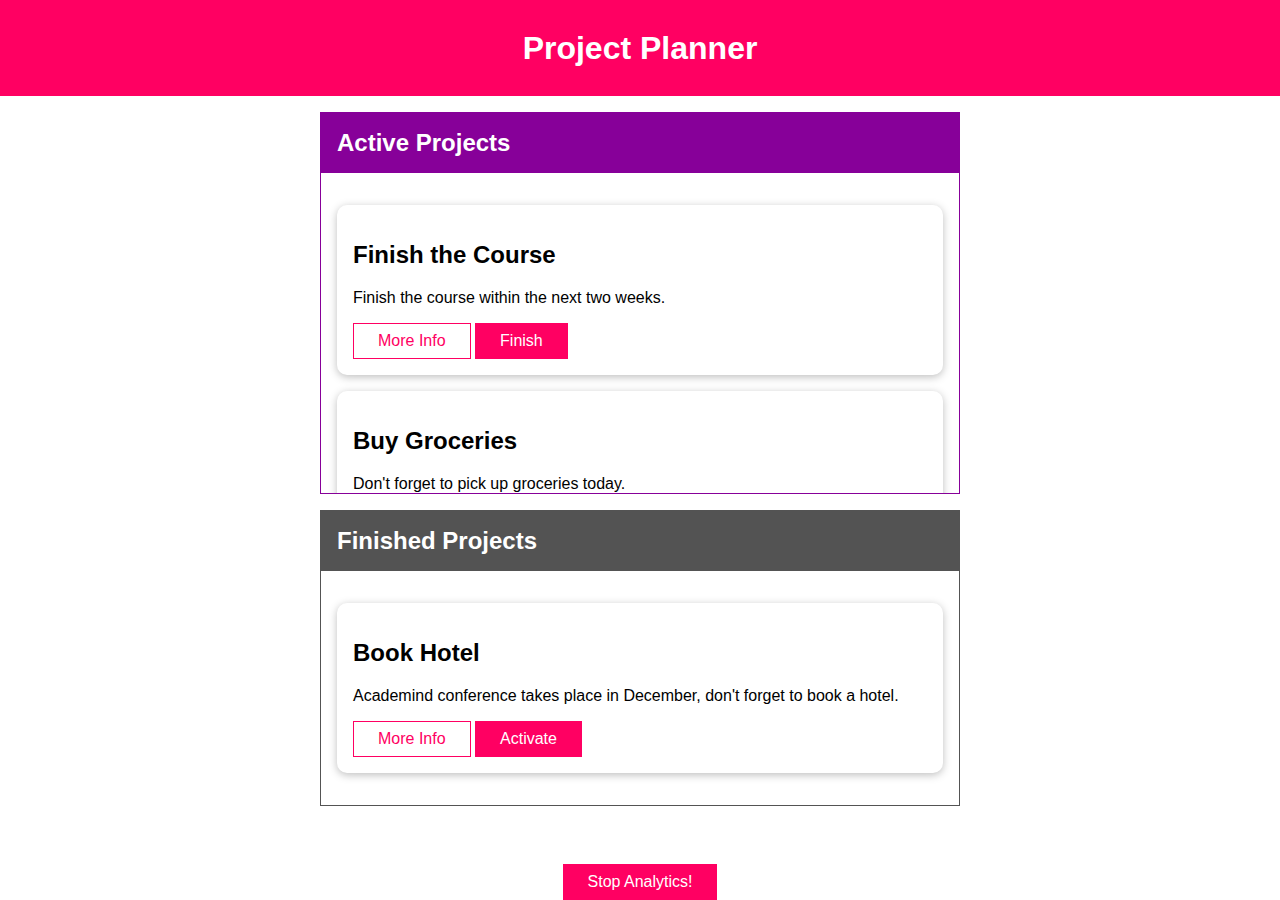
<file: Advanced-DOM-APIs/project_planner/index.html>
<!DOCTYPE html>
<html lang="en">
  <head>
    <meta charset="UTF-8" />
    <meta name="viewport" content="width=device-width, initial-scale=1.0" />
    <meta http-equiv="X-UA-Compatible" content="ie=edge" />
    <title>Project Board</title>
    <link rel="stylesheet" href="assets/styles/app.css" />
    <script src="assets/scripts/app.js" defer></script>
  </head>
  <body>
    <!-- Consider this page renders after some action and response was sent by backend and we will now practice what we've learnt -->
    <template id="tooltip">
      <h2>More Info</h2>
			<p><p>
    </template>
    <header id="main-header">
      <h1>Project Planner</h1>
    </header>
    <section id="active-projects">
      <header>
        <h2>Active Projects</h2>
      </header>
      <ul>
        <li
          id="p1"
          data-extra-info="Got lifetime access, but would be nice to finish it soon!"
          class="card"
        >
          <h2>Finish the Course</h2>
          <p>Finish the course within the next two weeks.</p>
          <button class="alt">More Info</button>
          <button>Finish</button>
        </li>
        <li
          id="p2"
          data-extra-info="Not really a business topic but still important."
          class="card"
        >
          <h2>Buy Groceries</h2>
          <p>Don't forget to pick up groceries today.</p>
          <button class="alt">More Info</button>
          <button>Finish</button>
        </li>
      </ul>
    </section>
    <section id="finished-projects">
      <header>
        <h2>Finished Projects</h2>
      </header>
      <ul>
        <li
          id="p3"
          data-extra-info="Super important conference! Fictional but still!"
          class="card"
        >
          <h2>Book Hotel</h2>
          <p>
            Academind conference takes place in December, don't forget to book a
            hotel.
          </p>
          <button class="alt">More Info</button>
          <button>Activate</button>
        </li>
      </ul>
    </section>
    <footer>
      <!-- <button id="start-analytics">
        Start Analytics!
      </button> -->
      <button id="stop-analytics">
        Stop Analytics!
      </button>
    </footer>
  </body>
</html>
</file>
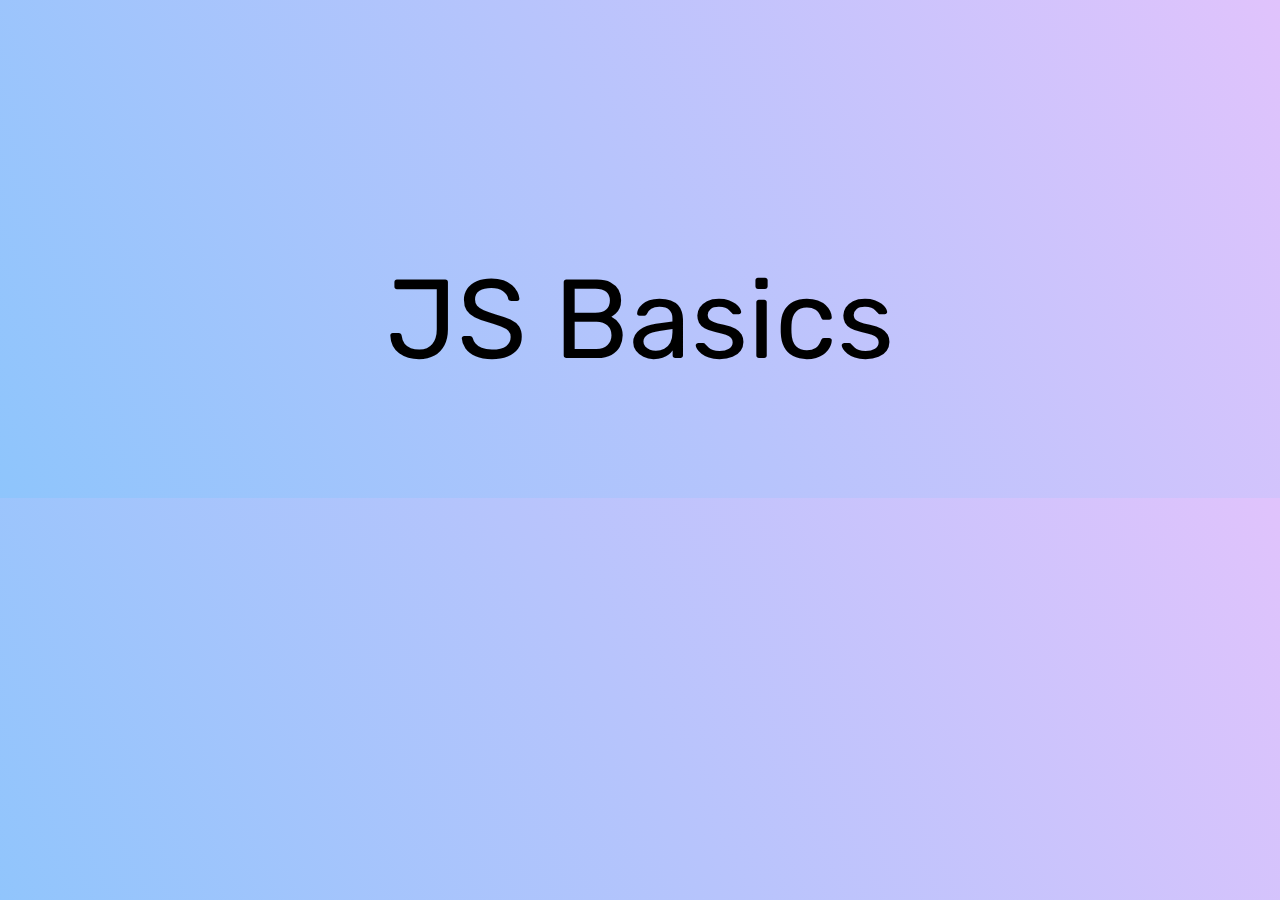
<file: Basics/summary-with-code/index.html>
<!DOCTYPE html>
<html lang="en">
<head>
    <meta charset="UTF-8">
    <meta http-equiv="X-UA-Compatible" content="IE=edge">
    <meta name="viewport" content="width=device-width, initial-scale=1.0">
    <link rel="stylesheet" href="stylesheet.css"\>
    <script src="script.js" defer></script>
    <title>LearningJavaScript</title>
</head>
<body>
    <div><p>JS Basics</p></div>
</body>
</html>
</file>
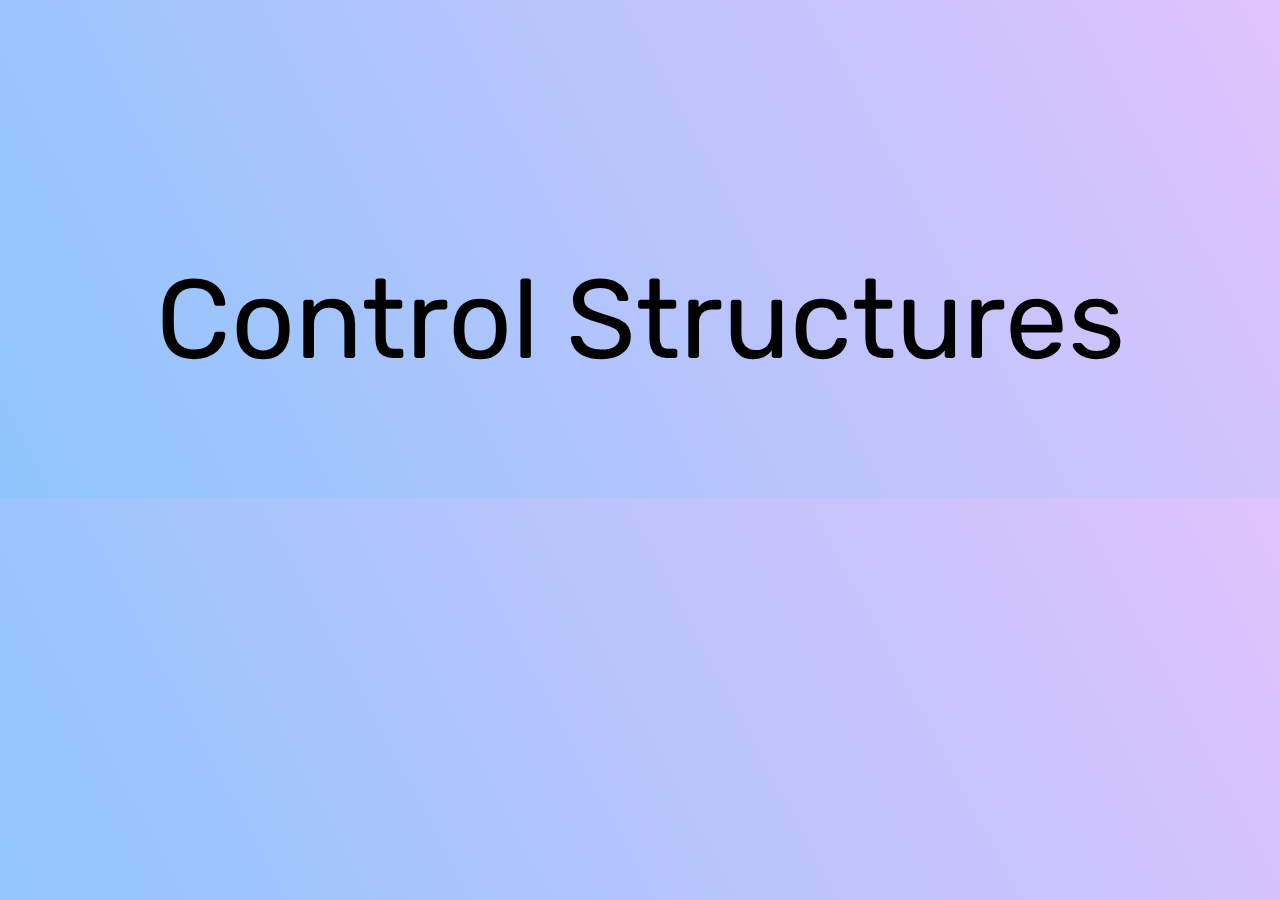
<file: Control-Structures/summary-with-code/index.html>
<!DOCTYPE html>
<html lang="en">
<head>
    <meta charset="UTF-8">
    <meta http-equiv="X-UA-Compatible" content="IE=edge">
    <meta name="viewport" content="width=device-width, initial-scale=1.0">
    <link rel="stylesheet" href="stylesheet.css"\>
    <script src="script.js" defer></script>
    <title>LearningJavaScript</title>
</head>
<body>
    <div><p>Control Structures</p></div>
</body>
</html>
</file>
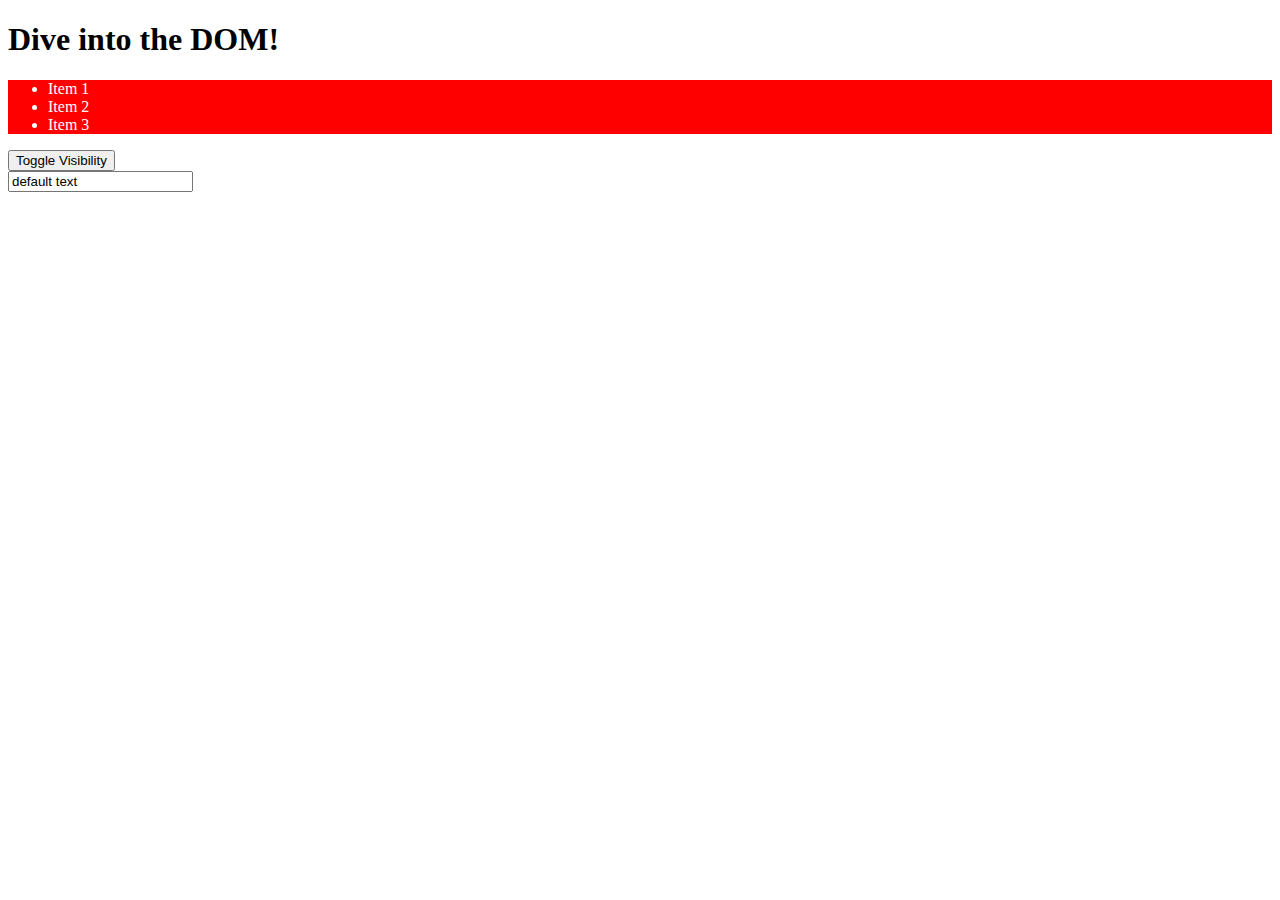
<file: DOM/summary-with-code/index.html>
<!DOCTYPE html>
<html lang="en">
  <head>
    <meta charset="UTF-8" />
    <meta name="viewport" content="width=device-width, initial-scale=1.0" />
    <meta http-equiv="X-UA-Compatible" content="ie=edge" />
    <title>DOM Interaction</title>
    <style>
      .red-bg {
        background-color: red;
        color: white;
      }

      .visible {
        display: block;
      }

      .invisible {
        display: none;
      }
    </style>
    <script src="app.js" defer></script>
  </head>
  <body>
    <header><h1 id="main-title">Dive into the DOM!</h1></header>
    <section class="red-bg visible">
      <ul>
        <li class="list-item">Item 1</li>
        <li class="list-item">Item 2</li>
        <li class="list-item">Item 3</li>
      </ul>
    </section>
    <button>Toggle Visibility</button>
    <div>
      <input type="text" value="default text" />
    </div>
  </body>
</html>
</file>
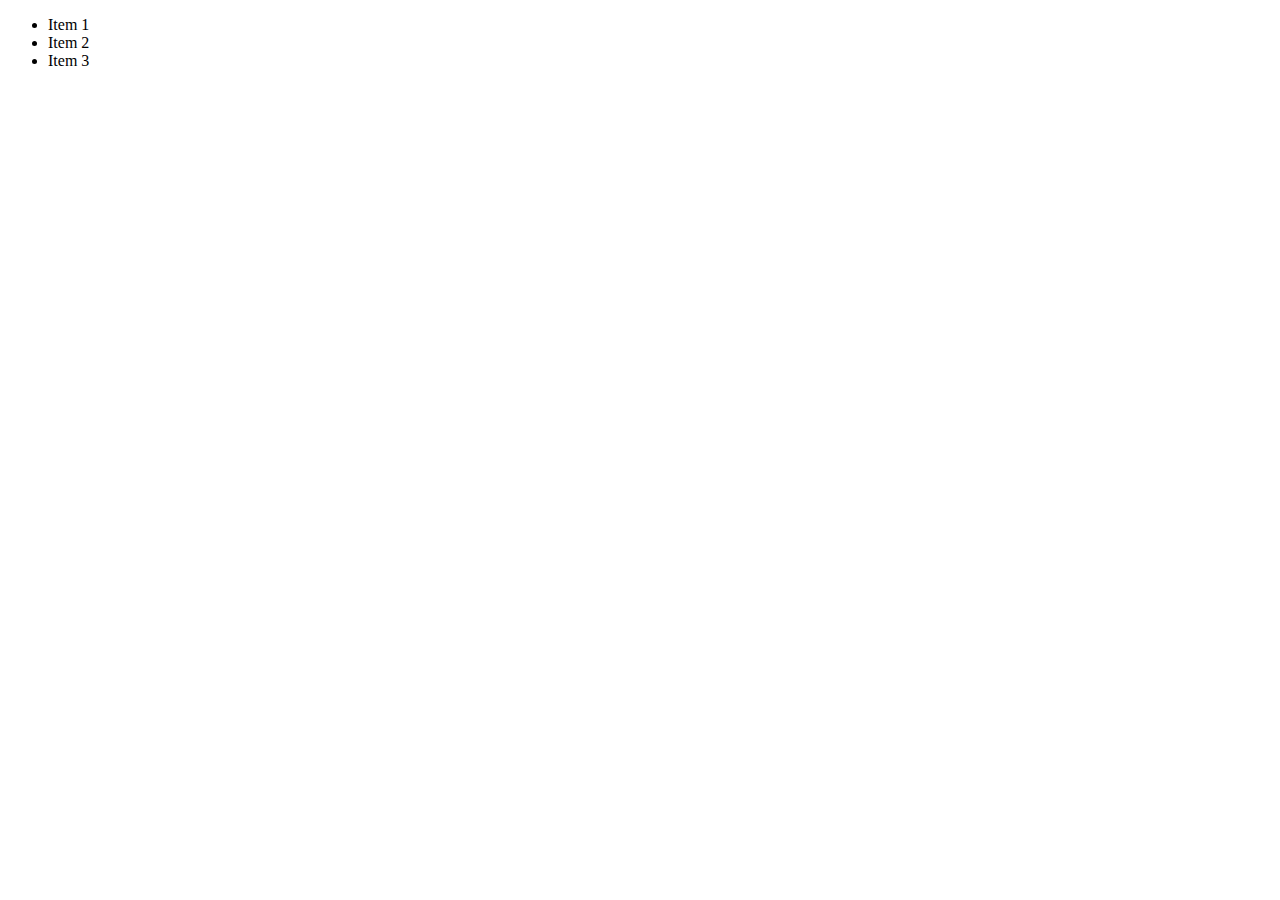
<file: More-on-Arrays-and-Iterables/summary-with-code/index.html>
<!DOCTYPE html>
<html lang="en">
<head>
  <meta charset="UTF-8">
  <meta name="viewport" content="width=device-width, initial-scale=1.0">
  <meta http-equiv="X-UA-Compatible" content="ie=edge">
  <title>Arrays & Iterables</title>
  <script src="app.js" defer></script>
</head>
<body>
  <ul>
    <li>Item 1</li>
    <li>Item 2</li>
    <li>Item 3</li>
  </ul>
</body>
</html>
</file>
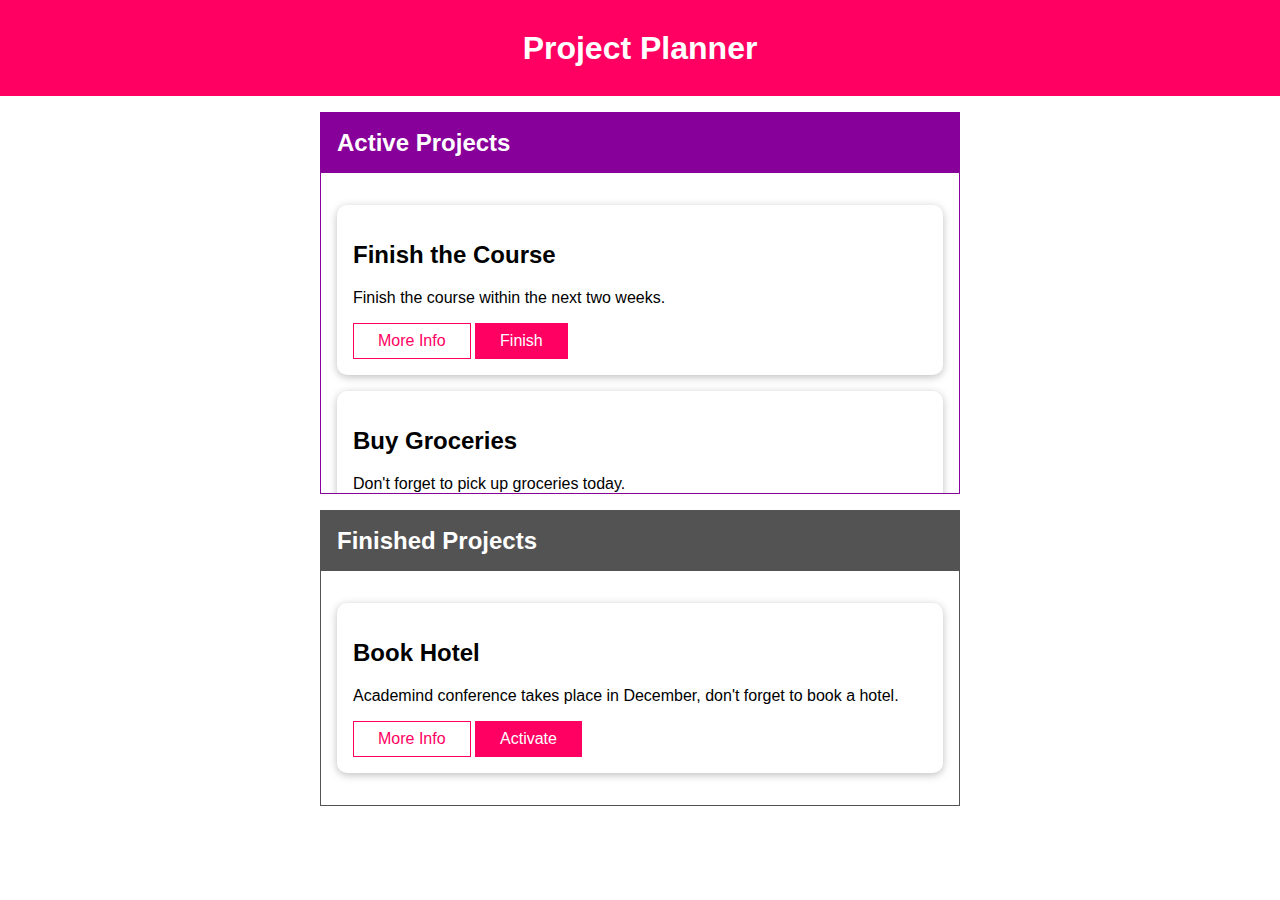
<file: Practice-OOPs_Classes_and_DOM/project_planner/index.html>
<!DOCTYPE html>
<html lang="en">
  <head>
    <meta charset="UTF-8" />
    <meta name="viewport" content="width=device-width, initial-scale=1.0" />
    <meta http-equiv="X-UA-Compatible" content="ie=edge" />
    <title>Project Board</title>
    <link rel="stylesheet" href="assets/styles/app.css" />
    <script src="assets/scripts/app.js" defer></script>
  </head>
  <body>
    <!-- Consider this page renders after some action and response was sent by backend and we will now practice what we've learnt -->
    <header id="main-header">
      <h1>Project Planner</h1>
    </header>
    <section id="active-projects">
      <header>
        <h2>Active Projects</h2>
      </header>
      <ul>
        <li
          id="p1"
          data-extra-info="Got lifetime access, but would be nice to finish it soon!"
          class="card"
        >
          <h2>Finish the Course</h2>
          <p>Finish the course within the next two weeks.</p>
          <button class="alt">More Info</button>
          <button>Finish</button>
        </li>
        <li
          id="p2"
          data-extra-info="Not really a business topic but still important."
          class="card"
        >
          <h2>Buy Groceries</h2>
          <p>Don't forget to pick up groceries today.</p>
          <button class="alt">More Info</button>
          <button>Finish</button>
        </li>
      </ul>
    </section>
    <section id="finished-projects">
      <header>
        <h2>Finished Projects</h2>
      </header>
      <ul>
        <li
          id="p3"
          data-extra-info="Super important conference! Fictional but still!"
          class="card"
        >
          <h2>Book Hotel</h2>
          <p>
            Academind conference takes place in December, don't forget to book a
            hotel.
          </p>
          <button class="alt">More Info</button>
          <button>Activate</button>
        </li>
      </ul>
    </section>
  </body>
</html>
</file>
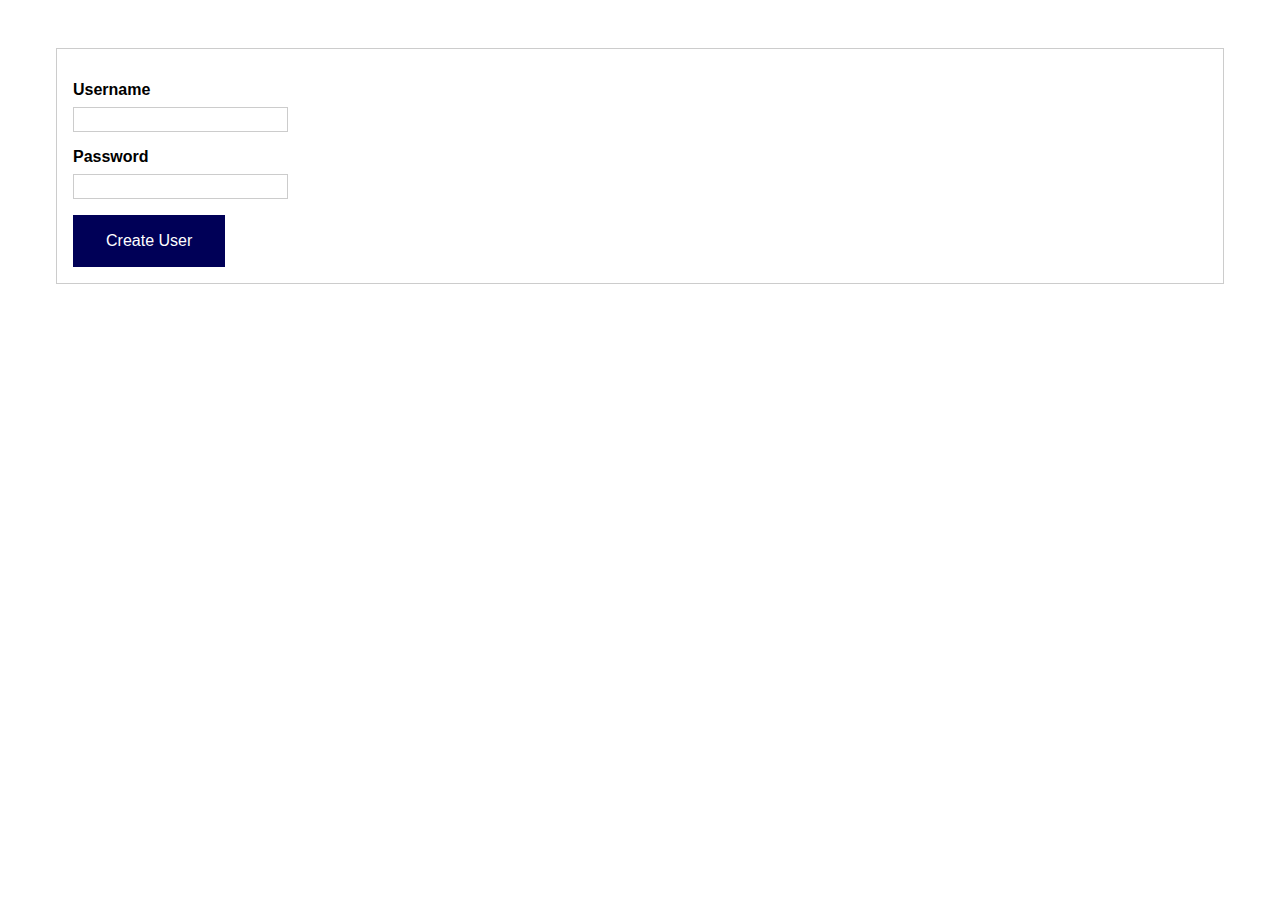
<file: Programming-Paradigms/summary-with-code/index.html>
<!DOCTYPE html>
<html lang="en">
  <head>
    <meta charset="UTF-8" />
    <meta name="viewport" content="width=device-width, initial-scale=1.0" />
    <meta http-equiv="X-UA-Compatible" content="ie=edge" />
    <title>Programming Paradigms</title>
    <link rel="stylesheet" href="app.css" />
    <!-- <script src="procedural.js" defer></script> -->
    <!-- <script src="oops.js" defer></script> -->
    <script src="functional.js" defer></script>
  </head>
  <body>
    <form id="user-input">
      <div class="form-control">
        <label for="username">Username</label>
        <input type="text" id="username" />
      </div>
      <div class="form-control">
        <label for="password">Password</label>
        <input type="password" id="password" />
      </div>
      <button type="submit">Create User</button>
    </form>
  </body>
</html>
</file>
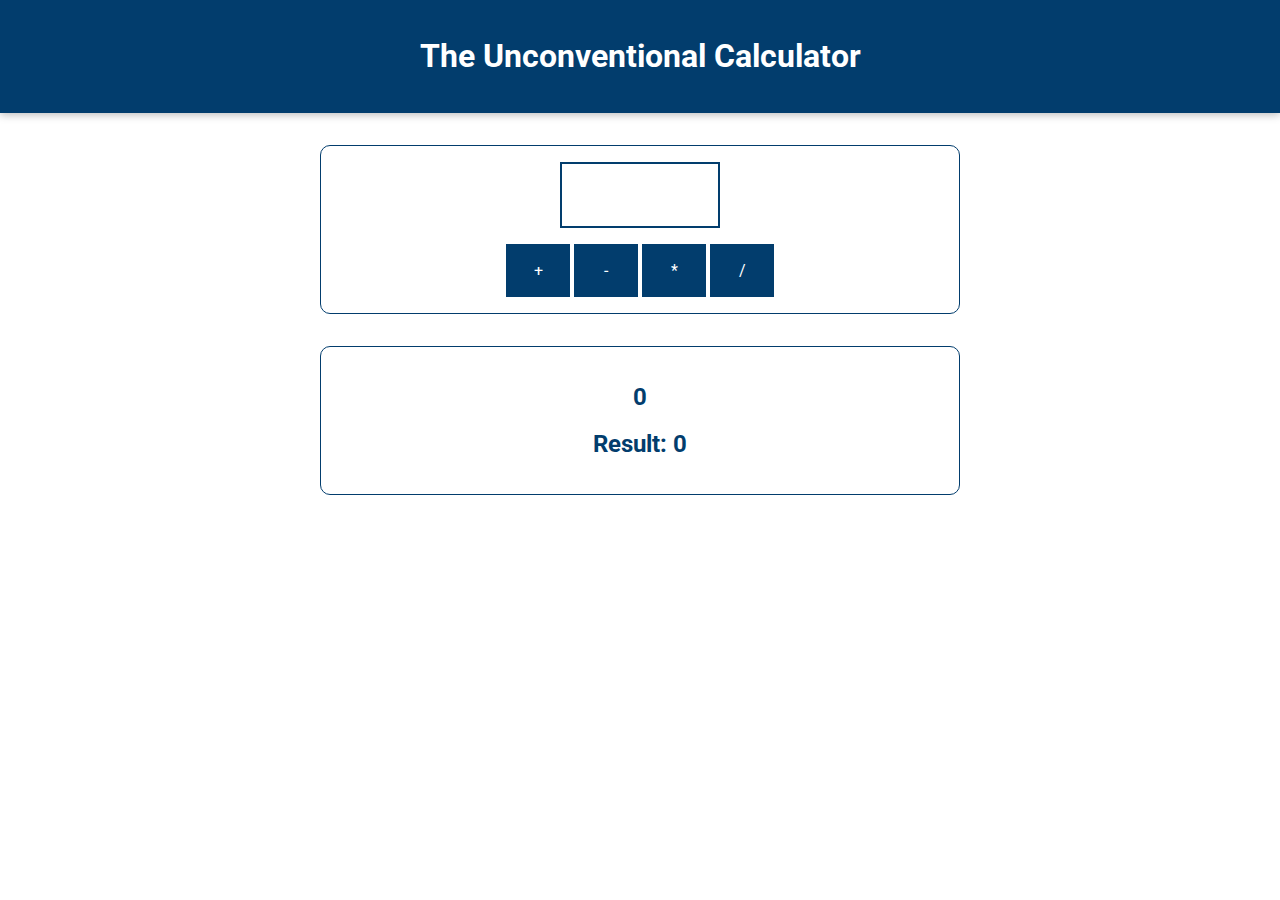
<file: Basics/projects/calculator/index.html>
<!DOCTYPE html>
<html lang="en">
    <head>
        <meta charset="UTF-8" />
        <meta name="viewport" content="width=device-width, initial-scale=1.0" />
        <meta http-equiv="X-UA-Compatible" content="ie=edge" />
        <title>Basics</title>
        <link
        href="https://fonts.googleapis.com/css?family=Roboto:400,700&display=swap"
        rel="stylesheet"
        />
        <link rel="stylesheet" href="assets/styles/app.css" />
        <script src="assets/scripts/vendor.js" defer></script>
        <script src="assets/scripts/app.js" defer></script>
    </head>
    <body>
        <header>
            <h1>The Unconventional Calculator</h1>
        </header>

        <section id="calculator">
            <input type="number" id="input-number" />
            <div id="calc-actions">
                <button type="button" id="btn-add">+</button>
                <button type="button" id="btn-subtract">-</button>
                <button type="button" id="btn-multiply">*</button>
                <button type="button" id="btn-divide">/</button>
            </div>
        </section>
        <section id="results">
            <h2 id="current-calculation">0</h2>
            <h2>Result: <span id="current-result">0</span></h2>
        </section>
    </body>
</html>
</file>
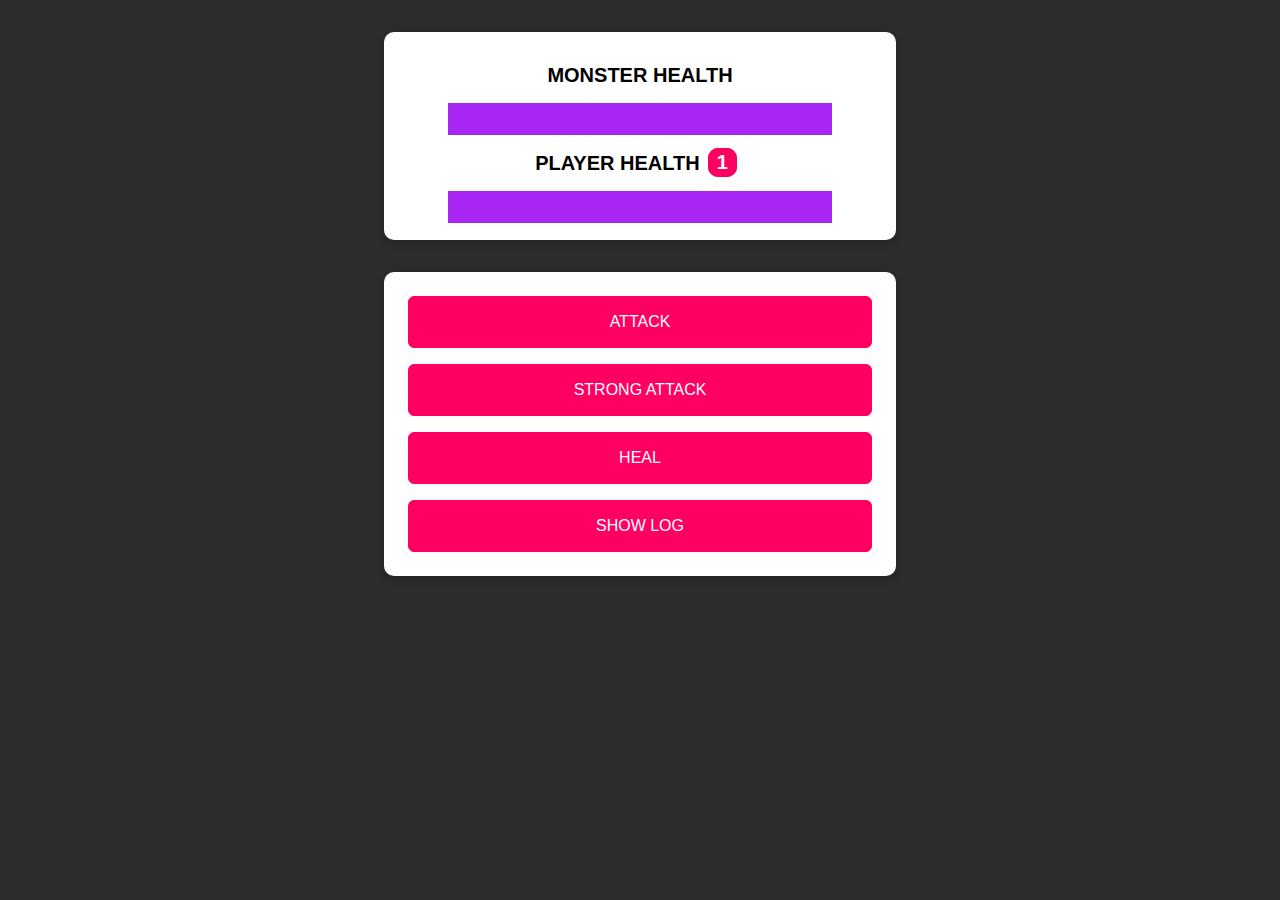
<file: Control-Structures/projects/the-monster-game/index.html>
<!DOCTYPE html>
<html lang="en">
  <head>
    <meta charset="UTF-8" />
    <meta name="viewport" content="width=device-width, initial-scale=1.0" />
    <meta http-equiv="X-UA-Compatible" content="ie=edge" />
    <title>Monster Killer</title>
    <link rel="stylesheet" href="assets/styles/app.css" />
    <script src="assets/scripts/vendor.js" defer></script>
    <script src="assets/scripts/app.js" defer></script>
  </head>
  <body>
    <section id="health-levels">
      <h2>MONSTER HEALTH</h2>
      <progress id="monster-health" max="100" value="100">100%</progress>
      <h2>PLAYER HEALTH<span id="bonus-life">1</span></h2>
      <progress id="player-health" max="100" value="100">100%</progress>
    </section>
    <section id="controls">
      <button id="attack-btn">ATTACK</button>
      <button id="strong-attack-btn">STRONG ATTACK</button>
      <button id="heal-btn">HEAL</button>
      <button id="log-btn">SHOW LOG</button>
    </section>
  </body>
</html>
</file>
<file: Advanced-DOM-APIs/project_planner/assets/styles/app.css>
* {
  box-sizing: border-box;
}

html {
  font-family: sans-serif;
}

body {
  margin: 0;
}

#main-header {
  width: 100%;
  height: 6rem;
  display: flex;
  justify-content: center;
  align-items: center;
  background: #ff0062;
}

#main-header h1 {
  color: white;
  margin: 0;
}

footer {
  position: absolute;
  bottom: 0;
  left: 0;
  width: 100%;
  text-align: center;
}

ul {
  list-style: none;
  margin: 0;
  padding: 0;
}

li {
  margin: 1rem 0;
}

section {
  margin: 1rem auto;
  width: 40rem;
  max-width: 90%;
}

section ul {
  padding: 1rem;
  max-height: 20rem;
  overflow: scroll;
}

section > h2 {
  color: white;
  margin: 0;
}

button {
  font: inherit;
  background: #ff0062;
  color: white;
  border: 1px solid #ff0062;
  padding: 0.5rem 1.5rem;
  cursor: pointer;
}

button.alt {
  background: white;
  color: #ff0062;
}

button:focus {
  outline: none;
}

button:hover,
button:active {
  background: #ff2579;
  border-color: #ff2579;
  color: white;
}

.card {
  border-radius: 10px;
  box-shadow: 0 2px 8px rgba(0, 0, 0, 0.26);
  padding: 1rem;
  background: white;
}

#active-projects {
  border: 1px solid #870099;
}

#active-projects > header {
  background: #870099;
  padding: 1rem;
  display: flex;
  justify-content: space-between;
  align-items: center;
}

#active-projects header h2 {
  color: white;
  margin: 0;
}

#finished-projects {
  border: 1px solid #535353;
}

#finished-projects > header {
  background: #535353;
  padding: 1rem;
  display: flex;
  justify-content: space-between;
  align-items: center;
}

#finished-projects header h2 {
  color: white;
  margin: 0;
}
</file>
<file: Basics/summary-with-code/stylesheet.css>
@import url('https://fonts.googleapis.com/css2?family=Rubik:wght@300&display=swap');

body {
    background-color: #8EC5FC;
    background-image: linear-gradient(62deg, #8EC5FC 0%, #E0C3FC 100%);
    font-family: 'Rubik', sans-serif;
}

div {
    margin-top: 20%;
}

p {
    text-align:center;
    font-size:7rem;
    color: black;
}
</file>
<file: Control-Structures/summary-with-code/stylesheet.css>
@import url('https://fonts.googleapis.com/css2?family=Rubik:wght@300&display=swap');

body {
    background-color: #8EC5FC;
    background-image: linear-gradient(62deg, #8EC5FC 0%, #E0C3FC 100%);
    font-family: 'Rubik', sans-serif;
}

div {
    margin-top: 20%;
}

p {
    text-align:center;
    font-size:7rem;
    color: black;
}
</file>
<file: Practice-OOPs_Classes_and_DOM/project_planner/assets/styles/app.css>
* {
  box-sizing: border-box;
}

html {
  font-family: sans-serif;
}

body {
  margin: 0;
}

#main-header {
  width: 100%;
  height: 6rem;
  display: flex;
  justify-content: center;
  align-items: center;
  background: #ff0062;
}

#main-header h1 {
  color: white;
  margin: 0;
}

footer {
  position: absolute;
  bottom: 0;
  left: 0;
  width: 100%;
  text-align: center;
}

ul {
  list-style: none;
  margin: 0;
  padding: 0;
}

li {
  margin: 1rem 0;
}

section {
  margin: 1rem auto;
  width: 40rem;
  max-width: 90%;
}

section ul {
  padding: 1rem;
  max-height: 20rem;
  overflow: scroll;
}

section > h2 {
  color: white;
  margin: 0;
}

button {
  font: inherit;
  background: #ff0062;
  color: white;
  border: 1px solid #ff0062;
  padding: 0.5rem 1.5rem;
  cursor: pointer;
}

button.alt {
  background: white;
  color: #ff0062;
}

button:focus {
  outline: none;
}

button:hover,
button:active {
  background: #ff2579;
  border-color: #ff2579;
  color: white;
}

.card {
  border-radius: 10px;
  box-shadow: 0 2px 8px rgba(0, 0, 0, 0.26);
  padding: 1rem;
  background: white;
}

#active-projects {
  border: 1px solid #870099;
}

#active-projects > header {
  background: #870099;
  padding: 1rem;
  display: flex;
  justify-content: space-between;
  align-items: center;
}

#active-projects header h2 {
  color: white;
  margin: 0;
}

#finished-projects {
  border: 1px solid #535353;
}

#finished-projects > header {
  background: #535353;
  padding: 1rem;
  display: flex;
  justify-content: space-between;
  align-items: center;
}

#finished-projects header h2 {
  color: white;
  margin: 0;
}
</file>
<file: Programming-Paradigms/summary-with-code/app.css>
html {
  font-family: sans-serif;
}

form {
  margin: 3rem;
  padding: 1rem;
  border: 1px solid #ccc;
}

.form-control {
  margin: 1rem 0;
}

label, input {
  display: block;
}

label {
  font-weight: bold;
  margin-bottom: 0.5rem;
}

input {
  font: inherit;
  padding: 0.15rem 0.2rem;
  border: 1px solid #ccc;
}

input:focus {
  outline: none;
  background: #e0e0e0;
}

button {
  font: inherit;
  cursor: pointer;
  background: #000057;
  color: white;
  border: 1px solid #000057;
  padding: 1rem 2rem;
}
</file>
<file: Basics/projects/calculator/assets/styles/app.css>
* {
  box-sizing: border-box;
}

html {
  font-family: 'Roboto', open-sans;
}

body {
  margin: 0;
}

header {
  background: #023d6d;
  color: white;
  padding: 1rem;
  text-align: center;
  box-shadow: 0 2px 8px rgba(0, 0, 0, 0.26);
  width: 100%;
}

#results,
#calculator {
  margin: 2rem auto;
  width: 40rem;
  max-width: 90%;
  border: 1px solid #023d6d;
  border-radius: 10px;
  padding: 1rem;
  color: #023d6d;
}

#results {
  text-align: center;
}

#calculator input {
  font: inherit;
  font-size: 3rem;
  border: 2px solid #023d6d;
  width: 10rem;
  padding: 0.15rem;
  margin: auto;
  display: block;
  color: #023d6d;
  text-align: center;
}

#calculator input:focus {
  outline: none;
}

#calculator button {
  font: inherit;
  background: #023d6d;
  color: white;
  border: 1px solid #023d6d;
  padding: 1rem;
  cursor: pointer;
}

#calculator button:focus {
  outline: none;
}

#calculator button:hover,
#calculator button:active {
  background: #084f88;
  border-color: #084f88;
}

#calc-actions button {
  width: 4rem;
}

#calc-actions {
  margin-top: 1rem;
  text-align: center;
}
</file>
<file: Control-Structures/projects/the-monster-game/assets/styles/app.css>
html {
  font-family: sans-serif;
}

body {
  background: #2c2c2c;
}

h2 {
  font-size: 1.25rem;
  margin: 1rem 0.5rem;
}

progress {
  -webkit-appearance: none;
  -moz-appearance: none;
  appearance: none;
  width: 80%;
  height: 2rem;
  color: #ff0062;
  border: 1px solid #a927f5;
}

progress[value]::-webkit-progress-bar,
progress[value] {
  background-color: #eee;
  box-shadow: 0 2px 5px rgba(0, 0, 0, 0.25) inset;
}

progress[value]::-webkit-progress-value {
  background-color: #a927f5;
  transition: all 0.2s ease-out;
}

progress[value]::-moz-progress-bar {
  background-color: #a927f5;
  transition: all 0.2s ease-out;
}

button {
  font: inherit;
  background: #ff0062;
  border: 1px solid #ff0062;
  color: white;
  padding: 1rem 2rem;
  border-radius: 6px;
  cursor: pointer;
  margin: 0.5rem;
}

button:focus {
  outline: none;
}

button:hover,
button:active {
  background: #a927f5;
  border-color: #a927f5;
}

#health-levels,
#controls {
  margin: 2rem auto;
  width: 30rem;
  text-align: center;
  border-radius: 10px;
  padding: 1rem;
  box-shadow: 0 2px 8px rgba(0, 0, 0, 0.25);
  background: white;
}

#controls {
  display: flex;
  flex-direction: column;
}

#bonus-life {
  font-weight: bold;
  color: white;
  background: #ff0062;
  border: 1px solid #ff0062;
  padding: 0.15rem 0.5rem;
  border-radius: 10px;
  text-align: center;
  margin: 0 0.5rem;
}
</file>
